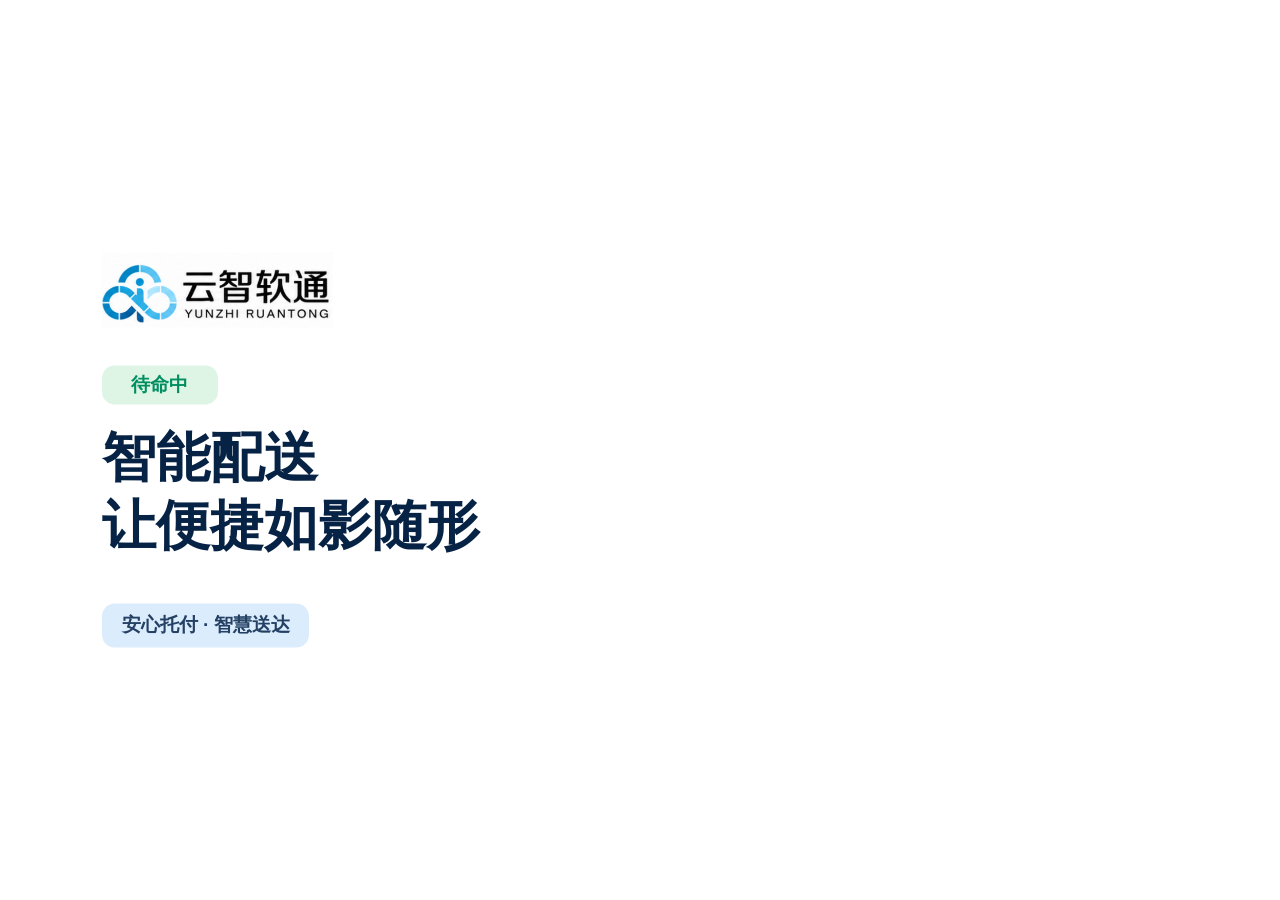
<file: src/index.html>
<!doctype html>
<html lang="zh-CN">
  <head>
    <meta charset="UTF-8" />
    <link rel="icon" href="./favicon.ico" />
    <meta name="viewport" content="width=device-width, initial-scale=1.0" />
    <title>expressScreen</title>
    <script type="module" crossorigin src="./assets/index-COxJnmnw.js"></script>
    <link rel="modulepreload" crossorigin href="./assets/rolldown-runtime-XKyaHtl9.js">
    <link rel="stylesheet" crossorigin href="./assets/index-BUVcBosi.css">
  </head>
  <body>
    <div id="app"></div>
    <script  src="./app-config.js"></script>
  </body>
</html>
</file>
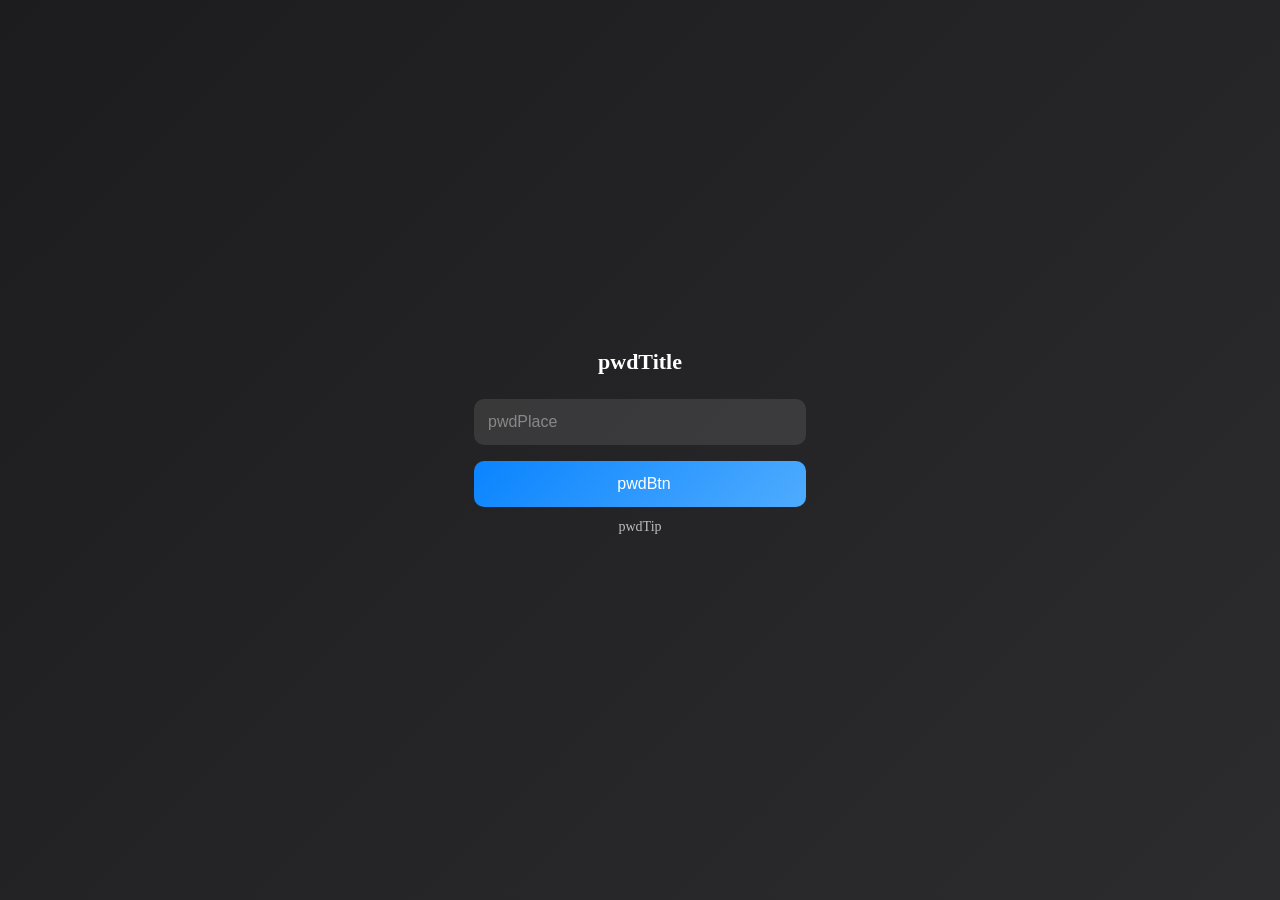
<file: src/pppwd.html>
<!DOCTYPE html>
<html lang="zh">
    <head>
        <meta charset="UTF-8" />
        <meta
            name="viewport"
            content="width=device-width, initial-scale=1.0, viewport-fit=cover"
        />
        <script>
            let pwdList = ['pakeplus', 'startPwd']
            // clear localStorage when start app
            // localStorage.clear()
            if (localStorage.getItem('appid') === '1') {
                window.location.replace('https://pakeplus.com/')
            }
        </script>
        <title>pwdTitle</title>
        <style>
            * {
                margin: 0;
                padding: 0;
                box-sizing: border-box;
            }
            :root {
                /* 默认：深色（iOS Dark） */
                --bg: linear-gradient(135deg, #1c1c1e, #2c2c2e);
                --card-bg: rgba(255, 255, 255, 0.08);
                --text: #ffffff;
                --input-bg: rgba(255, 255, 255, 0.1);
                --input-focus: rgba(255, 255, 255, 0.15);
                --placeholder: rgba(255, 255, 255, 0.4);
                --border-focus: rgba(0, 122, 255, 0.6);
                --shadow: 0 10px 40px rgba(0, 0, 0, 0.4);
            }

            /* 白色主题 */
            .light {
                --bg: linear-gradient(135deg, #f2f2f7, #ffffff);
                --card-bg: rgba(255, 255, 255, 0.9);
                --text: #1c1c1e;
                --input-bg: rgba(0, 0, 0, 0.05);
                --input-focus: rgba(0, 0, 0, 0.08);
                --placeholder: rgba(0, 0, 0, 0.4);
                --border-focus: rgba(0, 122, 255, 0.6);
                --shadow: 0 10px 30px rgba(0, 0, 0, 0.1);
            }

            html {
                background: var(--bg);
            }

            body {
                position: fixed;
                inset: 0;
                background: var(--bg);
                color: var(--text);
                display: flex;
                justify-content: center;
                align-items: center;
            }

            .flat {
                width: 90%;
                max-width: 380px;
                padding: 30px 24px;
                text-align: center;
                animation: fadeIn 0.6s ease;
            }

            /* card glass */
            .cardShadow {
                width: 90%;
                max-width: 380px;
                padding: 30px 24px;
                text-align: center;
                animation: fadeIn 0.6s ease;
                border-radius: 20px;
                backdrop-filter: blur(20px);
                -webkit-backdrop-filter: blur(20px);
                background: var(--card-bg);
                box-shadow: var(--shadow);
            }

            /* 标题 */
            .title {
                font-size: 22px;
                font-weight: 600;
                margin-bottom: 24px;
            }
            /* 输入框 */
            .input {
                width: 100%;
                padding: 14px;
                border-radius: 10px;
                border: none;
                outline: none;
                font-size: 16px;
                margin-bottom: 16px;
                background: var(--input-bg);
                color: var(--text);
                transition: 0.2s;
            }
            .input::placeholder {
                color: var(--placeholder);
            }
            .input:focus {
                background: var(--input-focus);
                box-shadow: 0 0 0 2px var(--border-focus);
            }
            .tip {
                font-size: 14px;
                color: var(--text);
                opacity: 0.7;
                margin-top: 12px;
            }
            /* 按钮 */
            .button {
                width: 100%;
                padding: 14px;
                border-radius: 10px;
                border: none;
                font-size: 16px;
                font-weight: 500;
                background: linear-gradient(135deg, #0a84ff, #4facfe);
                color: #fff;
                cursor: pointer;
                transition: 0.2s;
                display: flex;
                align-items: center;
                justify-content: center;
                gap: 8px;
            }
            .button:active {
                transform: scale(0.97);
            }
            /* 按钮禁用状态 */
            .button:disabled {
                opacity: 0.7;
                cursor: not-allowed;
                transform: none;
            }
            /* 加载动画 */
            .loading-spinner {
                width: 16px;
                height: 16px;
                border: 2px solid rgba(255, 255, 255, 0.3);
                border-top: 2px solid #fff;
                border-radius: 50%;
                animation: spin 1s linear infinite;
            }

            @keyframes spin {
                0% {
                    transform: rotate(0deg);
                }
                100% {
                    transform: rotate(360deg);
                }
            }
            /* 错误提示 */
            .error {
                /* margin-top: 12px; */
                font-size: 14px;
                color: #ff453a;
                opacity: 0;
                transition: 0.2s;
            }
            /* 适配 iPhone 底部安全区 */
            @supports (padding: max(0px)) {
                body {
                    padding-bottom: env(safe-area-inset-bottom);
                }
            }
            @keyframes fadeIn {
                from {
                    opacity: 0;
                    transform: translateY(10px);
                }
                to {
                    opacity: 1;
                    transform: translateY(0);
                }
            }
        </style>
    </head>
    <body class="dark">
        <!-- 激活卡片 -->
        <div class="flat" id="cardBox">
            <div class="title" id="title">请输入密码</div>
            <input id="code" class="input" placeholder="请输入密码" />
            <button class="button" onclick="check()">
                <div id="loading"></div>
                <span id="button">验证</span>
            </button>
            <div class="tip" id="tip">提示内容</div>
            <div id="error" class="error">密码错误</div>
        </div>
        <script>
            window.onload = () => {
                // 设置样式
                if ('pwdTheme' === 'system') {
                    // document.body.classList.add('system')
                    const mediaQuery = window.matchMedia(
                        '(prefers-color-scheme: dark)'
                    )
                    if (mediaQuery) {
                        const listener = (e) => {
                            const newTheme = e.matches ? 'dark' : 'light'
                            document.body.classList.add(newTheme)
                        }
                        mediaQuery.addEventListener('change', listener)
                    }
                } else {
                    document.body.classList.add('pwdTheme')
                }
                document.getElementById('cardBox').classList.add('pwdStyle')
                // 设置标题
                document.getElementById('title').textContent = 'pwdTitle'
                document.getElementById('code').placeholder = 'pwdPlace'
                document.getElementById('button').textContent = 'pwdBtn'
                document.getElementById('tip').textContent = 'pwdTip'
                document.getElementById('error').textContent = 'pwdError'
                // 输入时清除错误提示
                const codeInput = document.getElementById('code')
                const error = document.getElementById('error')
                codeInput.addEventListener('input', () => {
                    error.style.opacity = 0
                })
            }

            function check() {
                const loading = document.getElementById('loading')
                const btn = document.getElementById('button')
                const val = document.getElementById('code').value.trim()
                const error = document.getElementById('error')
                loading.classList.add('loading-spinner')

                // 已加载中，直接返回防止重复点击
                if (btn.disabled) return

                // 隐藏错误提示
                error.style.opacity = 0

                // 开启Loading状态
                btn.disabled = true

                // 模拟验证延迟（更自然）
                setTimeout(() => {
                    if (pwdList.includes(val)) {
                        if ('startMethod' === 'oncePwd') {
                            localStorage.setItem('appid', '1')
                        } else {
                            localStorage.setItem('appid', '0')
                        }
                        window.location.replace('https://pakeplus.com/')
                    } else {
                        // 密码错误，恢复按钮
                        btn.disabled = false
                        error.style.opacity = 1
                        loading.classList.remove('loading-spinner')
                    }
                }, 300)
            }
            document.body.style.display = 'flex'
        </script>
    </body>
</html>
</file>
<file: src/assets/index-BUVcBosi.css>
:root{--el-color-white:#fff;--el-color-black:#000;--el-color-primary-rgb:64, 158, 255;--el-color-success-rgb:103, 194, 58;--el-color-warning-rgb:230, 162, 60;--el-color-danger-rgb:245, 108, 108;--el-color-error-rgb:245, 108, 108;--el-color-info-rgb:144, 147, 153;--el-font-size-extra-large:20px;--el-font-size-large:18px;--el-font-size-medium:16px;--el-font-size-base:14px;--el-font-size-small:13px;--el-font-size-extra-small:12px;--el-font-family:"Helvetica Neue", Helvetica, "PingFang SC", "Hiragino Sans GB", "Microsoft YaHei", "微软雅黑", Arial, sans-serif;--el-font-weight-primary:500;--el-font-line-height-primary:24px;--el-index-normal:1;--el-index-top:1000;--el-index-popper:2000;--el-border-radius-base:4px;--el-border-radius-small:2px;--el-border-radius-round:20px;--el-border-radius-circle:100%;--el-transition-duration:.3s;--el-transition-duration-fast:.2s;--el-transition-function-ease-in-out-bezier:cubic-bezier(.645, .045, .355, 1);--el-transition-function-fast-bezier:cubic-bezier(.23, 1, .32, 1);--el-transition-all:all var(--el-transition-duration) var(--el-transition-function-ease-in-out-bezier);--el-transition-fade:opacity var(--el-transition-duration) var(--el-transition-function-fast-bezier);--el-transition-md-fade:transform var(--el-transition-duration) var(--el-transition-function-fast-bezier), opacity var(--el-transition-duration) var(--el-transition-function-fast-bezier);--el-transition-fade-linear:opacity var(--el-transition-duration-fast) linear;--el-transition-border:border-color var(--el-transition-duration-fast) var(--el-transition-function-ease-in-out-bezier);--el-transition-box-shadow:box-shadow var(--el-transition-duration-fast) var(--el-transition-function-ease-in-out-bezier);--el-transition-color:color var(--el-transition-duration-fast) var(--el-transition-function-ease-in-out-bezier);--el-component-size-large:40px;--el-component-size:32px;--el-component-size-small:24px;--lightningcss-light:initial;--lightningcss-dark: ;--lightningcss-light:initial;--lightningcss-dark: ;color-scheme:light;--el-color-primary:#409eff;--el-color-primary-light-3:#79bbff;--el-color-primary-light-5:#a0cfff;--el-color-primary-light-7:#c6e2ff;--el-color-primary-light-8:#d9ecff;--el-color-primary-light-9:#ecf5ff;--el-color-primary-dark-2:#337ecc;--el-color-success:#67c23a;--el-color-success-light-3:#95d475;--el-color-success-light-5:#b3e19d;--el-color-success-light-7:#d1edc4;--el-color-success-light-8:#e1f3d8;--el-color-success-light-9:#f0f9eb;--el-color-success-dark-2:#529b2e;--el-color-warning:#e6a23c;--el-color-warning-light-3:#eebe77;--el-color-warning-light-5:#f3d19e;--el-color-warning-light-7:#f8e3c5;--el-color-warning-light-8:#faecd8;--el-color-warning-light-9:#fdf6ec;--el-color-warning-dark-2:#b88230;--el-color-danger:#f56c6c;--el-color-danger-light-3:#f89898;--el-color-danger-light-5:#fab6b6;--el-color-danger-light-7:#fcd3d3;--el-color-danger-light-8:#fde2e2;--el-color-danger-light-9:#fef0f0;--el-color-danger-dark-2:#c45656;--el-color-error:#f56c6c;--el-color-error-light-3:#f89898;--el-color-error-light-5:#fab6b6;--el-color-error-light-7:#fcd3d3;--el-color-error-light-8:#fde2e2;--el-color-error-light-9:#fef0f0;--el-color-error-dark-2:#c45656;--el-color-info:#909399;--el-color-info-light-3:#b1b3b8;--el-color-info-light-5:#c8c9cc;--el-color-info-light-7:#dedfe0;--el-color-info-light-8:#e9e9eb;--el-color-info-light-9:#f4f4f5;--el-color-info-dark-2:#73767a;--el-bg-color:#fff;--el-bg-color-page:#f2f3f5;--el-bg-color-overlay:#fff;--el-text-color-primary:#303133;--el-text-color-regular:#606266;--el-text-color-secondary:#909399;--el-text-color-placeholder:#a8abb2;--el-text-color-disabled:#c0c4cc;--el-border-color:#dcdfe6;--el-border-color-light:#e4e7ed;--el-border-color-lighter:#ebeef5;--el-border-color-extra-light:#f2f6fc;--el-border-color-dark:#d4d7de;--el-border-color-darker:#cdd0d6;--el-fill-color:#f0f2f5;--el-fill-color-light:#f5f7fa;--el-fill-color-lighter:#fafafa;--el-fill-color-extra-light:#fafcff;--el-fill-color-dark:#ebedf0;--el-fill-color-darker:#e6e8eb;--el-fill-color-blank:#fff;--el-box-shadow:0px 12px 32px 4px #0000000a, 0px 8px 20px #00000014;--el-box-shadow-light:0px 0px 12px #0000001f;--el-box-shadow-lighter:0px 0px 6px #0000001f;--el-box-shadow-dark:0px 16px 48px 16px #00000014, 0px 12px 32px #0000001f, 0px 8px 16px -8px #00000029;--el-disabled-bg-color:var(--el-fill-color-light);--el-disabled-text-color:var(--el-text-color-placeholder);--el-disabled-border-color:var(--el-border-color-light);--el-overlay-color:#000c;--el-overlay-color-light:#000000b3;--el-overlay-color-lighter:#00000080;--el-mask-color:#ffffffe6;--el-mask-color-extra-light:#ffffff4d;--el-border-width:1px;--el-border-style:solid;--el-border-color-hover:var(--el-text-color-disabled);--el-border:var(--el-border-width) var(--el-border-style) var(--el-border-color);--el-svg-monochrome-grey:var(--el-border-color)}.fade-in-linear-enter-active,.fade-in-linear-leave-active{transition:var(--el-transition-fade-linear)}.fade-in-linear-enter-from,.fade-in-linear-leave-to{opacity:0}.el-fade-in-linear-enter-active,.el-fade-in-linear-leave-active{transition:var(--el-transition-fade-linear)}.el-fade-in-linear-enter-from,.el-fade-in-linear-leave-to{opacity:0}.el-fade-in-enter-active,.el-fade-in-leave-active{transition:all var(--el-transition-duration) cubic-bezier(.55, 0, .1, 1)}.el-fade-in-enter-from,.el-fade-in-leave-active{opacity:0}.el-zoom-in-center-enter-active,.el-zoom-in-center-leave-active{transition:all var(--el-transition-duration) cubic-bezier(.55, 0, .1, 1)}.el-zoom-in-center-enter-from,.el-zoom-in-center-leave-active{opacity:0;transform:scaleX(0)}.el-zoom-in-top-enter-active,.el-zoom-in-top-leave-active{opacity:1;transition:var(--el-transition-md-fade);transform-origin:top;transform:scaleY(1)}.el-zoom-in-top-enter-active[data-popper-placement^=top],.el-zoom-in-top-leave-active[data-popper-placement^=top]{transform-origin:bottom}.el-zoom-in-top-enter-from,.el-zoom-in-top-leave-active{opacity:0;transform:scaleY(0)}.el-zoom-in-bottom-enter-active,.el-zoom-in-bottom-leave-active{opacity:1;transition:var(--el-transition-md-fade);transform-origin:bottom;transform:scaleY(1)}.el-zoom-in-bottom-enter-from,.el-zoom-in-bottom-leave-active{opacity:0;transform:scaleY(0)}.el-zoom-in-left-enter-active,.el-zoom-in-left-leave-active{opacity:1;transition:var(--el-transition-md-fade);transform-origin:0 0;transform:scale(1)}.el-zoom-in-left-enter-from,.el-zoom-in-left-leave-active{opacity:0;transform:scale(.45)}.collapse-transition{transition:var(--el-transition-duration) height ease-in-out, var(--el-transition-duration) padding-top ease-in-out, var(--el-transition-duration) padding-bottom ease-in-out}.el-collapse-transition-leave-active,.el-collapse-transition-enter-active{transition:var(--el-transition-duration) max-height ease-in-out, var(--el-transition-duration) padding-top ease-in-out, var(--el-transition-duration) padding-bottom ease-in-out}.horizontal-collapse-transition{transition:var(--el-transition-duration) width ease-in-out, var(--el-transition-duration) padding-left ease-in-out, var(--el-transition-duration) padding-right ease-in-out}.el-list-enter-active,.el-list-leave-active{transition:all 1s}.el-list-enter-from,.el-list-leave-to{opacity:0;transform:translateY(-30px)}.el-list-leave-active{position:absolute!important}.el-opacity-transition{transition:opacity var(--el-transition-duration) cubic-bezier(.55, 0, .1, 1)}.el-icon--right{margin-left:5px}.el-icon--left{margin-right:5px}@keyframes rotating{0%{transform:rotate(0)}to{transform:rotate(360deg)}}.el-icon{--color:inherit;fill:currentColor;width:1em;height:1em;color:var(--color);line-height:1em;font-size:inherit;justify-content:center;align-items:center;display:inline-flex;position:relative}.el-icon.is-loading{animation:2s linear infinite rotating}.el-icon svg{width:1em;height:1em}*{box-sizing:border-box}html,body,#app{width:100%;min-height:100%;margin:0}body{color:#202124;background:#f5f6f8;font-family:Arial,Microsoft YaHei,sans-serif;font-size:14px;line-height:1.5}button,input,textarea,select{font:inherit}*,:before,:after,::backdrop{--un-rotate:0;--un-rotate-x:0;--un-rotate-y:0;--un-rotate-z:0;--un-scale-x:1;--un-scale-y:1;--un-scale-z:1;--un-skew-x:0;--un-skew-y:0;--un-translate-x:0;--un-translate-y:0;--un-translate-z:0;--un-pan-x: ;--un-pan-y: ;--un-pinch-zoom: ;--un-scroll-snap-strictness:proximity;--un-ordinal: ;--un-slashed-zero: ;--un-numeric-figure: ;--un-numeric-spacing: ;--un-numeric-fraction: ;--un-border-spacing-x:0;--un-border-spacing-y:0;--un-ring-offset-shadow:0 0 #0000;--un-ring-shadow:0 0 #0000;--un-shadow-inset: ;--un-shadow:0 0 #0000;--un-ring-inset: ;--un-ring-offset-width:0px;--un-ring-offset-color:#fff;--un-ring-width:0px;--un-ring-color:#93c5fd80;--un-blur: ;--un-brightness: ;--un-contrast: ;--un-drop-shadow: ;--un-grayscale: ;--un-hue-rotate: ;--un-invert: ;--un-saturate: ;--un-sepia: ;--un-backdrop-blur: ;--un-backdrop-brightness: ;--un-backdrop-contrast: ;--un-backdrop-grayscale: ;--un-backdrop-hue-rotate: ;--un-backdrop-invert: ;--un-backdrop-opacity: ;--un-backdrop-saturate: ;--un-backdrop-sepia: }.pointer-events-none{pointer-events:none}.absolute{position:absolute}.relative{position:relative}.inset-y-0{top:0;bottom:0}.left-\[8\%\]{left:8%}.left-0{left:0}.right-0{right:0}.top-0{top:0}.top-1\/2{top:50%}.z-0{z-index:0}.z-10{z-index:10}.z-2{z-index:2}.grid{display:grid}.grid-cols-3{grid-template-columns:repeat(3,minmax(0,1fr))}.grid-rows-4{grid-template-rows:repeat(4,minmax(0,1fr))}.mx-auto{margin-left:auto;margin-right:auto}.my-\[1\.5vh\]{margin-top:1.5vh;margin-bottom:1.5vh}.mb{margin-bottom:1rem}.mb-\[1\.5vh\]{margin-bottom:1.5vh}.mb-\[1\.5vw\]{margin-bottom:1.5vw}.mb-\[1vh\]{margin-bottom:1vh}.mb-\[2\.5vh\]{margin-bottom:2.5vh}.mb-\[2vh\]{margin-bottom:2vh}.mb-\[3vh\]{margin-bottom:3vh}.mb-\[6vh\]{margin-bottom:6vh}.mt-\[0\.5vh\]{margin-top:.5vh}.mt-\[1vh\]{margin-top:1vh}.mt-\[1vw\]{margin-top:1vw}.mt-\[2vh\]{margin-top:2vh}.mt-a,.mt-auto{margin-top:auto}.box-border{box-sizing:border-box}.block{display:block}.hidden{display:none}.h-\[10px\]{height:10px}.h-\[1px\]{height:1px}.h-\[40\%\]{height:40%}.h-\[max\(48px\,6vw\)\]{height:max(48px,6vw)}.h-\[max\(70px\,min\(12vh\,120px\)\)\]{height:max(70px,min(12vh,120px))}.h-\[max\(80px\,10vw\)\]{height:max(80px,10vw)}.h-100vh{height:100vh}.h-auto{height:auto}.h-full{height:100%}.max-h-full{max-height:100%}.max-w-\[320px\]{max-width:320px}.max-w-full{max-width:100%}.min-h-\[50px\]{min-height:50px}.min-h-0{min-height:0}.min-w-\[150px\]{min-width:150px}.min-w-0{min-width:0}.w-\[10px\]{width:10px}.w-\[18vw\]{width:18vw}.w-\[24vw\]{width:24vw}.w-\[30\%\]{width:30%}.w-\[3px\]{width:3px}.w-\[60\%\]{width:60%}.w-\[75\%\]{width:75%}.w-\[max\(24px\,2\.5vw\)\]{width:max(24px,2.5vw)}.w-\[max\(48px\,6vw\)\]{width:max(48px,6vw)}.w-\[max\(80px\,10vw\)\]{width:max(80px,10vw)}.w-9vw{width:9vw}.w-fit{width:fit-content}.w-full{width:100%}.flex{display:flex}.flex-\[4\]{flex:4}.flex-\[6\]{flex:6}.flex-1{flex:1}.flex-shrink{flex-shrink:1}.shrink-0{flex-shrink:0}.flex-row{flex-direction:row}.flex-col{flex-direction:column}.-translate-y-1\/2{--un-translate-y:-50%;transform:translateX(var(--un-translate-x)) translateY(var(--un-translate-y)) translateZ(var(--un-translate-z)) rotate(var(--un-rotate)) rotateX(var(--un-rotate-x)) rotateY(var(--un-rotate-y)) rotateZ(var(--un-rotate-z)) skewX(var(--un-skew-x)) skewY(var(--un-skew-y)) scaleX(var(--un-scale-x)) scaleY(var(--un-scale-y)) scaleZ(var(--un-scale-z))}.active\:scale-\[0\.98\]:active{--un-scale-x:.98;--un-scale-y:.98;transform:translateX(var(--un-translate-x)) translateY(var(--un-translate-y)) translateZ(var(--un-translate-z)) rotate(var(--un-rotate)) rotateX(var(--un-rotate-x)) rotateY(var(--un-rotate-y)) rotateZ(var(--un-rotate-z)) skewX(var(--un-skew-x)) skewY(var(--un-skew-y)) scaleX(var(--un-scale-x)) scaleY(var(--un-scale-y)) scaleZ(var(--un-scale-z))}@keyframes pulse{0%,to{opacity:1}50%{opacity:.5}}.animate-pulse{animation:2s cubic-bezier(.4,0,.6,1) infinite pulse}.cursor-pointer{cursor:pointer}.cursor-not-allowed{cursor:not-allowed}.items-start{align-items:flex-start}.items-end{align-items:flex-end}.items-center{align-items:center}.justify-start{justify-content:flex-start}.justify-center{justify-content:center}.justify-between{justify-content:space-between}.gap-\[0\.5vh\]{gap:.5vh}.gap-\[0\.8vw\]{gap:.8vw}.gap-\[1\.5vh\]{gap:1.5vh}.gap-\[1\.5vmin\]{gap:1.5vmin}.gap-\[1\.5vw\]{gap:1.5vw}.gap-\[1vh\]{gap:1vh}.gap-\[1vw\]{gap:1vw}.gap-\[2\.5vw\]{gap:2.5vw}.gap-\[2vh\]{gap:2vh}.gap-\[2vmin\]{gap:2vmin}.gap-\[2vw\]{gap:2vw}.gap-\[3vh\]{gap:3vh}.gap-\[4vh\]{gap:4vh}.gap-10px{gap:10px}.gap-20px{gap:20px}.overflow-hidden{overflow:hidden}.overflow-y-auto{overflow-y:auto}.whitespace-nowrap{white-space:nowrap}.border{border-width:1px}.border-\[2px\]{border-width:2px}.border-\[\#2B6CE8\]{--un-border-opacity:1;border-color:rgb(43 108 232/var(--un-border-opacity))}.border-\[\#C5D9F0\]{--un-border-opacity:1;border-color:rgb(197 217 240/var(--un-border-opacity))}.border-\[\#D5E1EF\]{--un-border-opacity:1;border-color:rgb(213 225 239/var(--un-border-opacity))}.border-\[\#D9E5F7\]{--un-border-opacity:1;border-color:rgb(217 229 247/var(--un-border-opacity))}.border-\[\#DFEAF5\]{--un-border-opacity:1;border-color:rgb(223 234 245/var(--un-border-opacity))}.border-\[\#E0EAF5\]{--un-border-opacity:1;border-color:rgb(224 234 245/var(--un-border-opacity))}.border-\[\#E2EBF7\]{--un-border-opacity:1;border-color:rgb(226 235 247/var(--un-border-opacity))}.border-\[\#E6EFF8\]{--un-border-opacity:1;border-color:rgb(230 239 248/var(--un-border-opacity))}.border-gray-200{--un-border-opacity:1;border-color:rgb(229 231 235/var(--un-border-opacity))}.rounded-\[10px\],.rounded-10px{border-radius:10px}.rounded-\[12px\]{border-radius:12px}.rounded-\[14px\],.rounded-14px{border-radius:14px}.rounded-\[15px\]{border-radius:15px}.rounded-\[16px\]{border-radius:16px}.rounded-\[1vw\]{border-radius:1vw}.rounded-\[20px\],.rounded-20px{border-radius:20px}.rounded-\[clamp\(10px\,1\.5vmin\,20px\)\]{border-radius:clamp(10px,1.5vmin,20px)}.rounded-full{border-radius:9999px}.border-solid{border-style:solid}.bg-\[\#108BFB\]{--un-bg-opacity:1;background-color:rgb(16 139 251/var(--un-bg-opacity))}.bg-\[\#1AAB87\]{--un-bg-opacity:1;background-color:rgb(26 171 135/var(--un-bg-opacity))}.bg-\[\#2369EB\]{--un-bg-opacity:1;background-color:rgb(35 105 235/var(--un-bg-opacity))}.bg-\[\#2B6CE8\]{--un-bg-opacity:1;background-color:rgb(43 108 232/var(--un-bg-opacity))}.bg-\[\#C5D9F0\]{--un-bg-opacity:1;background-color:rgb(197 217 240/var(--un-bg-opacity))}.bg-\[\#D5E1EF\]{--un-bg-opacity:1;background-color:rgb(213 225 239/var(--un-bg-opacity))}.bg-\[\#DAF2EB\]{--un-bg-opacity:1;background-color:rgb(218 242 235/var(--un-bg-opacity))}.bg-\[\#DBECFD\]{--un-bg-opacity:1;background-color:rgb(219 236 253/var(--un-bg-opacity))}.bg-\[\#DDF6EF\]{--un-bg-opacity:1;background-color:rgb(221 246 239/var(--un-bg-opacity))}.bg-\[\#DEF5E5\]{--un-bg-opacity:1;background-color:rgb(222 245 229/var(--un-bg-opacity))}.bg-\[\#DFEDFC\]{--un-bg-opacity:1;background-color:rgb(223 237 252/var(--un-bg-opacity))}.bg-\[\#DFEDFF\]{--un-bg-opacity:1;background-color:rgb(223 237 255/var(--un-bg-opacity))}.bg-\[\#E3F3EC\]{--un-bg-opacity:1;background-color:rgb(227 243 236/var(--un-bg-opacity))}.bg-\[\#E4F4EE\]{--un-bg-opacity:1;background-color:rgb(228 244 238/var(--un-bg-opacity))}.bg-\[\#E6F5F1\]{--un-bg-opacity:1;background-color:rgb(230 245 241/var(--un-bg-opacity))}.bg-\[\#EEF4FD\]{--un-bg-opacity:1;background-color:rgb(238 244 253/var(--un-bg-opacity))}.bg-\[\#EEF5FF\]{--un-bg-opacity:1;background-color:rgb(238 245 255/var(--un-bg-opacity))}.bg-\[\#EFF5FB\]{--un-bg-opacity:1;background-color:rgb(239 245 251/var(--un-bg-opacity))}.bg-\[\#EFF6FD\]{--un-bg-opacity:1;background-color:rgb(239 246 253/var(--un-bg-opacity))}.bg-\[\#F2F8FC\]{--un-bg-opacity:1;background-color:rgb(242 248 252/var(--un-bg-opacity))}.bg-\[\#F4F8FC\]{--un-bg-opacity:1;background-color:rgb(244 248 252/var(--un-bg-opacity))}.bg-\[\#F6F9FE\]{--un-bg-opacity:1;background-color:rgb(246 249 254/var(--un-bg-opacity))}.bg-\[\#FF8511\]{--un-bg-opacity:1;background-color:rgb(255 133 17/var(--un-bg-opacity))}.bg-white{--un-bg-opacity:1;background-color:rgb(255 255 255/var(--un-bg-opacity))}.hover\:bg-\[\#1a54c7\]:hover{--un-bg-opacity:1;background-color:rgb(26 84 199/var(--un-bg-opacity))}.hover\:bg-\[\#E5EEF7\]:hover{--un-bg-opacity:1;background-color:rgb(229 238 247/var(--un-bg-opacity))}.active\:bg-\[\#DFEAF5\]:active{--un-bg-opacity:1;background-color:rgb(223 234 245/var(--un-bg-opacity))}.from-white{--un-gradient-from-position:0%;--un-gradient-from:rgb(255 255 255/var(--un-from-opacity,1)) var(--un-gradient-from-position);--un-gradient-to-position:100%;--un-gradient-to:#fff0 var(--un-gradient-to-position);--un-gradient-stops:var(--un-gradient-from), var(--un-gradient-to)}.to-transparent{--un-gradient-to-position:100%;--un-gradient-to:transparent var(--un-gradient-to-position)}.bg-gradient-to-r{--un-gradient-shape:to right in oklch;--un-gradient:var(--un-gradient-shape), var(--un-gradient-stops);background-image:linear-gradient(var(--un-gradient))}.object-contain{object-fit:contain}.object-fill{object-fit:fill}.p-\[2vmin\]{padding:2vmin}.p-\[2vw\]{padding:2vw}.p-20px{padding:20px}.p-30px{padding:30px}.px-\[1\.2vw\]{padding-left:1.2vw;padding-right:1.2vw}.px-\[1\.3vw\]{padding-left:1.3vw;padding-right:1.3vw}.px-\[1\.5vw\]{padding-left:1.5vw;padding-right:1.5vw}.px-\[1\.6vw\]{padding-left:1.6vw;padding-right:1.6vw}.px-\[4vw\]{padding-left:4vw;padding-right:4vw}.px-\[clamp\(10px\,2vw\,30px\)\]{padding-left:clamp(10px,2vw,30px);padding-right:clamp(10px,2vw,30px)}.px-10px{padding-left:10px;padding-right:10px}.py-\[0\.4vh\]{padding-top:.4vh;padding-bottom:.4vh}.py-\[0\.4vw\]{padding-top:.4vw;padding-bottom:.4vw}.py-\[0\.5vh\]{padding-top:.5vh;padding-bottom:.5vh}.py-\[0\.6vh\]{padding-top:.6vh;padding-bottom:.6vh}.py-\[0\.6vw\]{padding-top:.6vw;padding-bottom:.6vw}.py-\[0\.7vh\]{padding-top:.7vh;padding-bottom:.7vh}.py-\[1\.2vh\]{padding-top:1.2vh;padding-bottom:1.2vh}.py-\[1\.5vh\]{padding-top:1.5vh;padding-bottom:1.5vh}.py-\[1vh\]{padding-top:1vh;padding-bottom:1vh}.py-\[2\.5vh\]{padding-top:2.5vh;padding-bottom:2.5vh}.py-\[2vh\]{padding-top:2vh;padding-bottom:2vh}.py-\[clamp\(8px\,1\.5vh\,16px\)\]{padding-top:clamp(8px,1.5vh,16px);padding-bottom:clamp(8px,1.5vh,16px)}.py-20px{padding-top:20px;padding-bottom:20px}.pl-\[1vw\]{padding-left:1vw}.pr-\[2vw\]{padding-right:2vw}.pr-\[3vw\]{padding-right:3vw}.pt-\[1vh\]{padding-top:1vh}.text-center{text-align:center}.text-\[1\.5vw\]{font-size:1.5vw}.text-\[2\.2vw\]{font-size:2.2vw}.text-\[4\.2vw\]{font-size:4.2vw}.text-18px{font-size:18px}.text-\[\.\.\.\]{color:...}.text-\[\#018F61\]{--un-text-opacity:1;color:rgb(1 143 97/var(--un-text-opacity))}.text-\[\#048262\]{--un-text-opacity:1;color:rgb(4 130 98/var(--un-text-opacity))}.text-\[\#062244\]{--un-text-opacity:1;color:rgb(6 34 68/var(--un-text-opacity))}.text-\[\#068669\]{--un-text-opacity:1;color:rgb(6 134 105/var(--un-text-opacity))}.text-\[\#079173\]{--un-text-opacity:1;color:rgb(7 145 115/var(--un-text-opacity))}.text-\[\#0E2B49\]{--un-text-opacity:1;color:rgb(14 43 73/var(--un-text-opacity))}.text-\[\#0F896E\]{--un-text-opacity:1;color:rgb(15 137 110/var(--un-text-opacity))}.text-\[\#143053\]{--un-text-opacity:1;color:rgb(20 48 83/var(--un-text-opacity))}.text-\[\#19324F\]{--un-text-opacity:1;color:rgb(25 50 79/var(--un-text-opacity))}.text-\[\#2369EB\]{--un-text-opacity:1;color:rgb(35 105 235/var(--un-text-opacity))}.text-\[\#244164\]{--un-text-opacity:1;color:rgb(36 65 100/var(--un-text-opacity))}.text-\[\#36649B\]{--un-text-opacity:1;color:rgb(54 100 155/var(--un-text-opacity))}.text-\[\#416082\]{--un-text-opacity:1;color:rgb(65 96 130/var(--un-text-opacity))}.text-\[\#43A582\]{--un-text-opacity:1;color:rgb(67 165 130/var(--un-text-opacity))}.text-\[\#4E6D93\]{--un-text-opacity:1;color:rgb(78 109 147/var(--un-text-opacity))}.text-\[\#5474A2\]{--un-text-opacity:1;color:rgb(84 116 162/var(--un-text-opacity))}.text-\[\#5E7396\]{--un-text-opacity:1;color:rgb(94 115 150/var(--un-text-opacity))}.text-\[\#647992\]{--un-text-opacity:1;color:rgb(100 121 146/var(--un-text-opacity))}.text-\[\#67758b\]{--un-text-opacity:1;color:rgb(103 117 139/var(--un-text-opacity))}.text-\[\#6E839A\]{--un-text-opacity:1;color:rgb(110 131 154/var(--un-text-opacity))}.text-\[\#73869C\]{--un-text-opacity:1;color:rgb(115 134 156/var(--un-text-opacity))}.text-\[\#7489A2\]{--un-text-opacity:1;color:rgb(116 137 162/var(--un-text-opacity))}.text-\[\#8A9DB5\]{--un-text-opacity:1;color:rgb(138 157 181/var(--un-text-opacity))}.text-\[clamp\(20px\,3vmin\,32px\)\]{font-size:clamp(20px,3vmin,32px)}.text-\[max\(12px\,min\(1\.0vw\,2\.6vh\)\)\]{font-size:max(12px,min(1vw,2.6vh))}.text-\[max\(12px\,min\(1\.2vw\,2\.5vh\)\)\]{font-size:max(12px,min(1.2vw,2.5vh))}.text-\[max\(12px\,min\(1vw\,2\.5vh\)\)\]{font-size:max(12px,min(1vw,2.5vh))}.text-\[max\(14px\,min\(1\.25vw\,2\.4vh\)\)\]{font-size:max(14px,min(1.25vw,2.4vh))}.text-\[max\(14px\,min\(1\.2vw\,2\.3vh\)\)\]{font-size:max(14px,min(1.2vw,2.3vh))}.text-\[max\(14px\,min\(1\.2vw\,3vh\)\)\]{font-size:max(14px,min(1.2vw,3vh))}.text-\[max\(14px\,min\(1\.4vw\,3vh\)\)\]{font-size:max(14px,min(1.4vw,3vh))}.text-\[max\(14px\,min\(1vw\,2\.5vh\)\)\]{font-size:max(14px,min(1vw,2.5vh))}.text-\[max\(16px\,min\(1\.35vw\,2\.8vh\)\)\]{font-size:max(16px,min(1.35vw,2.8vh))}.text-\[max\(16px\,min\(1\.6vw\,3\.5vh\)\)\]{font-size:max(16px,min(1.6vw,3.5vh))}.text-\[max\(16px\,min\(1\.7vw\,3\.4vh\)\)\]{font-size:max(16px,min(1.7vw,3.4vh))}.text-\[max\(16px\,min\(2\.0vw\,3vh\)\)\]{font-size:max(16px,min(2vw,3vh))}.text-\[max\(18px\,min\(1\.4vw\,2\.9vh\)\)\]{font-size:max(18px,min(1.4vw,2.9vh))}.text-\[max\(18px\,min\(1\.5vw\,3\.5vh\)\)\]{font-size:max(18px,min(1.5vw,3.5vh))}.text-\[max\(18px\,min\(1\.6vw\,4vh\)\)\]{font-size:max(18px,min(1.6vw,4vh))}.text-\[max\(18px\,min\(2vw\,3vh\)\)\]{font-size:max(18px,min(2vw,3vh))}.text-\[max\(18px\,min\(2vw\,4\.5vh\)\)\]{font-size:max(18px,min(2vw,4.5vh))}.text-\[max\(20px\,min\(1\.8vw\,3\.9vh\)\)\]{font-size:max(20px,min(1.8vw,3.9vh))}.text-\[max\(22px\,min\(2\.5vw\,4\.5vh\)\)\]{font-size:max(22px,min(2.5vw,4.5vh))}.text-\[max\(22px\,min\(3vw\,4\.5vh\)\)\]{font-size:max(22px,min(3vw,4.5vh))}.text-\[max\(24px\,min\(2\.5vw\,5vh\)\)\]{font-size:max(24px,min(2.5vw,5vh))}.text-\[max\(28px\,3vw\)\]{font-size:max(28px,3vw)}.text-\[max\(28px\,min\(3\.5vw\,6vh\)\)\]{font-size:max(28px,min(3.5vw,6vh))}.text-\[max\(30px\,min\(4vw\,6\.2vh\)\)\]{font-size:max(30px,min(4vw,6.2vh))}.text-\[max\(38px\,min\(3\.8vw\,7vh\)\)\]{font-size:max(38px,min(3.8vw,7vh))}.text-white{--un-text-opacity:1;color:rgb(255 255 255/var(--un-text-opacity))}.color-\[\#4D7299\]{--un-text-opacity:1;color:rgb(77 114 153/var(--un-text-opacity))}.font-bold{font-weight:700}.leading-snug{line-height:1.375}.leading-tight{line-height:1.25}.tracking-wider{letter-spacing:.05em}.tabular-nums{--un-numeric-spacing:tabular-nums;font-variant-numeric:var(--un-ordinal) var(--un-slashed-zero) var(--un-numeric-figure) var(--un-numeric-spacing) var(--un-numeric-fraction)}.opacity-60{opacity:.6}.shadow-blue-500\/30{--un-shadow-color:#3b82f64d}.shadow-lg{--un-shadow:var(--un-shadow-inset) 0 10px 15px -3px var(--un-shadow-color,#0000001a),var(--un-shadow-inset) 0 4px 6px -4px var(--un-shadow-color,#0000001a);box-shadow:var(--un-ring-offset-shadow), var(--un-ring-shadow), var(--un-shadow)}.outline{outline-style:solid}.transition-all{transition-property:all;transition-duration:.15s;transition-timing-function:cubic-bezier(.4,0,.2,1)}.transition-colors{transition-property:color,background-color,border-color,text-decoration-color,fill,stroke;transition-duration:.15s;transition-timing-function:cubic-bezier(.4,0,.2,1)}
</file>
